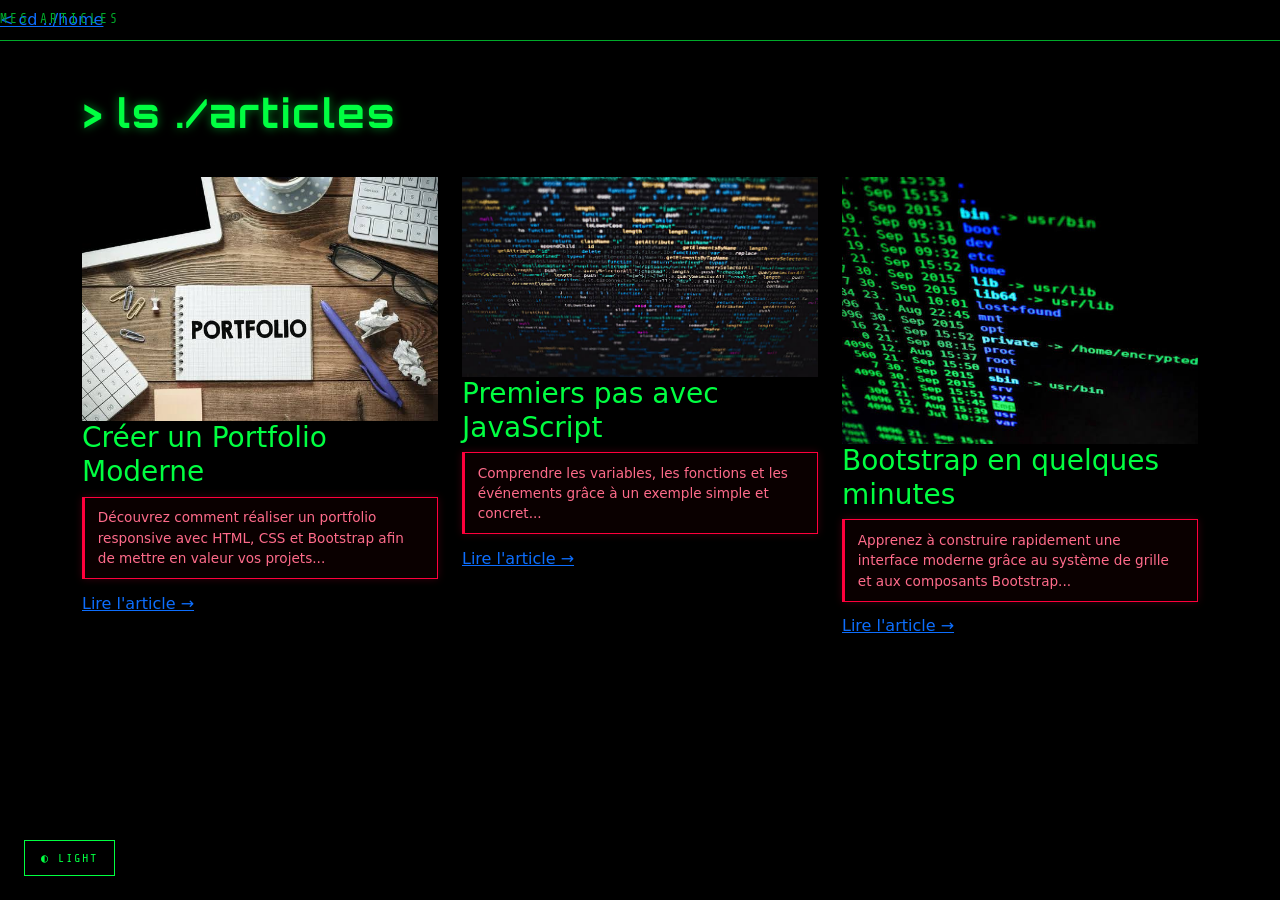
<file: blog.html>
<!DOCTYPE html>
<html lang="fr">
<head>
    <meta charset="UTF-8">
    <meta name="viewport" content="width=device-width, initial-scale=1.0">
    <link href="https://cdnjs.cloudflare.com/ajax/libs/bootstrap/5.3.3/css/bootstrap.min.css" rel="stylesheet">
    <link rel="stylesheet" href="styles/style.css">
    <link rel="stylesheet" href="styles/article.css">
    <title>Articles</title>
</head>
<body>
<header class="navbar">
    <div class="bar">
        <span class="text">MES ARTICLES</span>
        <a href="index.html" class="btn-retour-bar">
            &lt; cd ../home
        </a>
    </div>
</header>
<main class="container py-5">
    <h1>> ls ./articles</h1>
    <div class="row g-4 mt-3">

        <div class="col-12 col-md-6 col-lg-4">
            <div class="article-card">
                <img src="assets/images/port.jpg" class="img-fluid article-image" alt="Article">
                <div class="article-content">
                    <h3>Créer un Portfolio Moderne</h3>
                    <p>
                        Découvrez comment réaliser un portfolio responsive avec HTML,
                        CSS et Bootstrap afin de mettre en valeur vos projets...
                    </p>
                    <a href="#" class="btn-article" data-article="1">
                        Lire l'article →
                    </a>
                </div>
            </div>
        </div>
        <div class="col-12 col-md-6 col-lg-4">
            <div class="article-card">
                <img src="assets/images/code.jpg" class="img-fluid article-image" alt="Article">
                <div class="article-content">
                    <h3>Premiers pas avec JavaScript</h3>
                    <p>
                        Comprendre les variables, les fonctions et les événements
                        grâce à un exemple simple et concret...
                    </p>
                    <a href="#" class="btn-article" data-article="2">
                        Lire l'article →
                    </a>
                </div>
            </div>
        </div>
        <div class="col-12 col-md-6 col-lg-4">
            <div class="article-card">
                <img src="assets/images/terminal.jpg" class="img-fluid article-image" alt="Article">
                <div class="article-content">
                    <h3>Bootstrap en quelques minutes</h3>
                    <p>
                        Apprenez à construire rapidement une interface moderne grâce
                        au système de grille et aux composants Bootstrap...
                    </p>
                    <a href="#" class="btn-article" data-article="3">
                        Lire l'article →
                    </a>
                </div>
            </div>
        </div>
    </div>
</main>
<div id="popup-overlay">
    <div id="popup-terminal">
        <div id="popup-header">
            <span id="popup-title">> cat ./article</span>
            <button id="popup-close">[ X ]</button>
        </div>
        <div id="popup-body">
            <!-- contenu injecté par JS -->
        </div>
    </div>
</div>
<button id="theme-toggle">◐ LIGHT</button>
<script src="https://cdnjs.cloudflare.com/ajax/libs/bootstrap/5.3.3/js/bootstrap.bundle.min.js"></script>
<script src="js/script.js"></script>
</body>
</html>
</file>
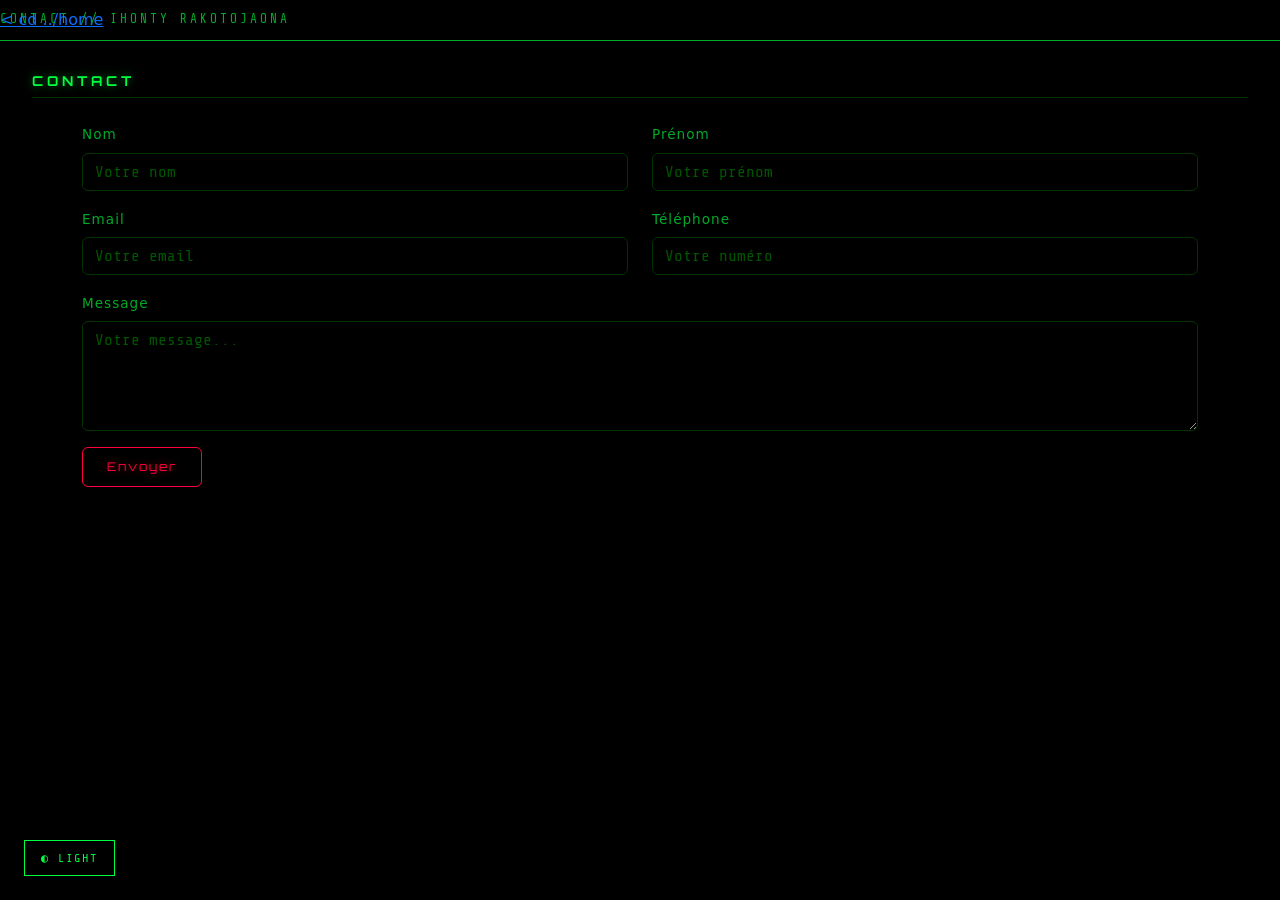
<file: contact.html>
<!DOCTYPE html>
<html lang="fr">
<head>
    <meta charset="UTF-8">
    <meta name="viewport" content="width=device-width, initial-scale=1.0">
    <link href="https://cdnjs.cloudflare.com/ajax/libs/bootstrap/5.3.3/css/bootstrap.min.css" rel="stylesheet">
    <link rel="stylesheet" href="styles/style.css">
    <title>Contact</title>
</head>
<body>
<header class="navbar">
    <div class="bar">
        <span class="text">CONTACT // IHONTY RAKOTOJAONA</span>
        <a href="index.html" class="btn-retour-bar">&lt; cd ../home</a>
    </div>
</header>
<section class="contact">
        <h1>Contact</h1>
        <div class="container">
                <form id="form-contact">
                
                    <div class="row mb-3">
                        <div class="col-6">
                            <label for="nom" class="form-label">Nom</label>
                            <input type="text" class="form-control" id="nom" placeholder="Votre nom">
                        </div>
                        <div class="col-6">
                            <label for="prenom" class="form-label">Prénom</label>
                            <input type="text" class="form-control" id="prenom" placeholder="Votre prénom">
                        </div>
                    </div>
                
                    <div class="row mb-3">
                        <div class="col-6">
                            <label for="email" class="form-label">Email</label>
                            <input type="email" class="form-control" id="email" placeholder="Votre email">
                        </div>
                        <div class="col-6">
                            <label for="contact" class="form-label">Téléphone</label>
                            <input type="number" class="form-control" id="contact" placeholder="Votre numéro">
                        </div>
                    </div>
                
                    <div class="mb-3">
                        <label for="message" class="form-label">Message</label>
                        <textarea class="form-control" id="message" rows="4" placeholder="Votre message..."></textarea>
                    </div>
                    <div id="msg-confirmation"></div>
                    <button type="submit" class="btn btn-primary">Envoyer</button>
                
                </form>
        </div>
    </section>
<button id="theme-toggle">◐ LIGHT</button>
<script src="https://cdnjs.cloudflare.com/ajax/libs/bootstrap/5.3.3/js/bootstrap.bundle.min.js"></script>
<script src="js/script.js"></script>
</body>
</html>
</file>
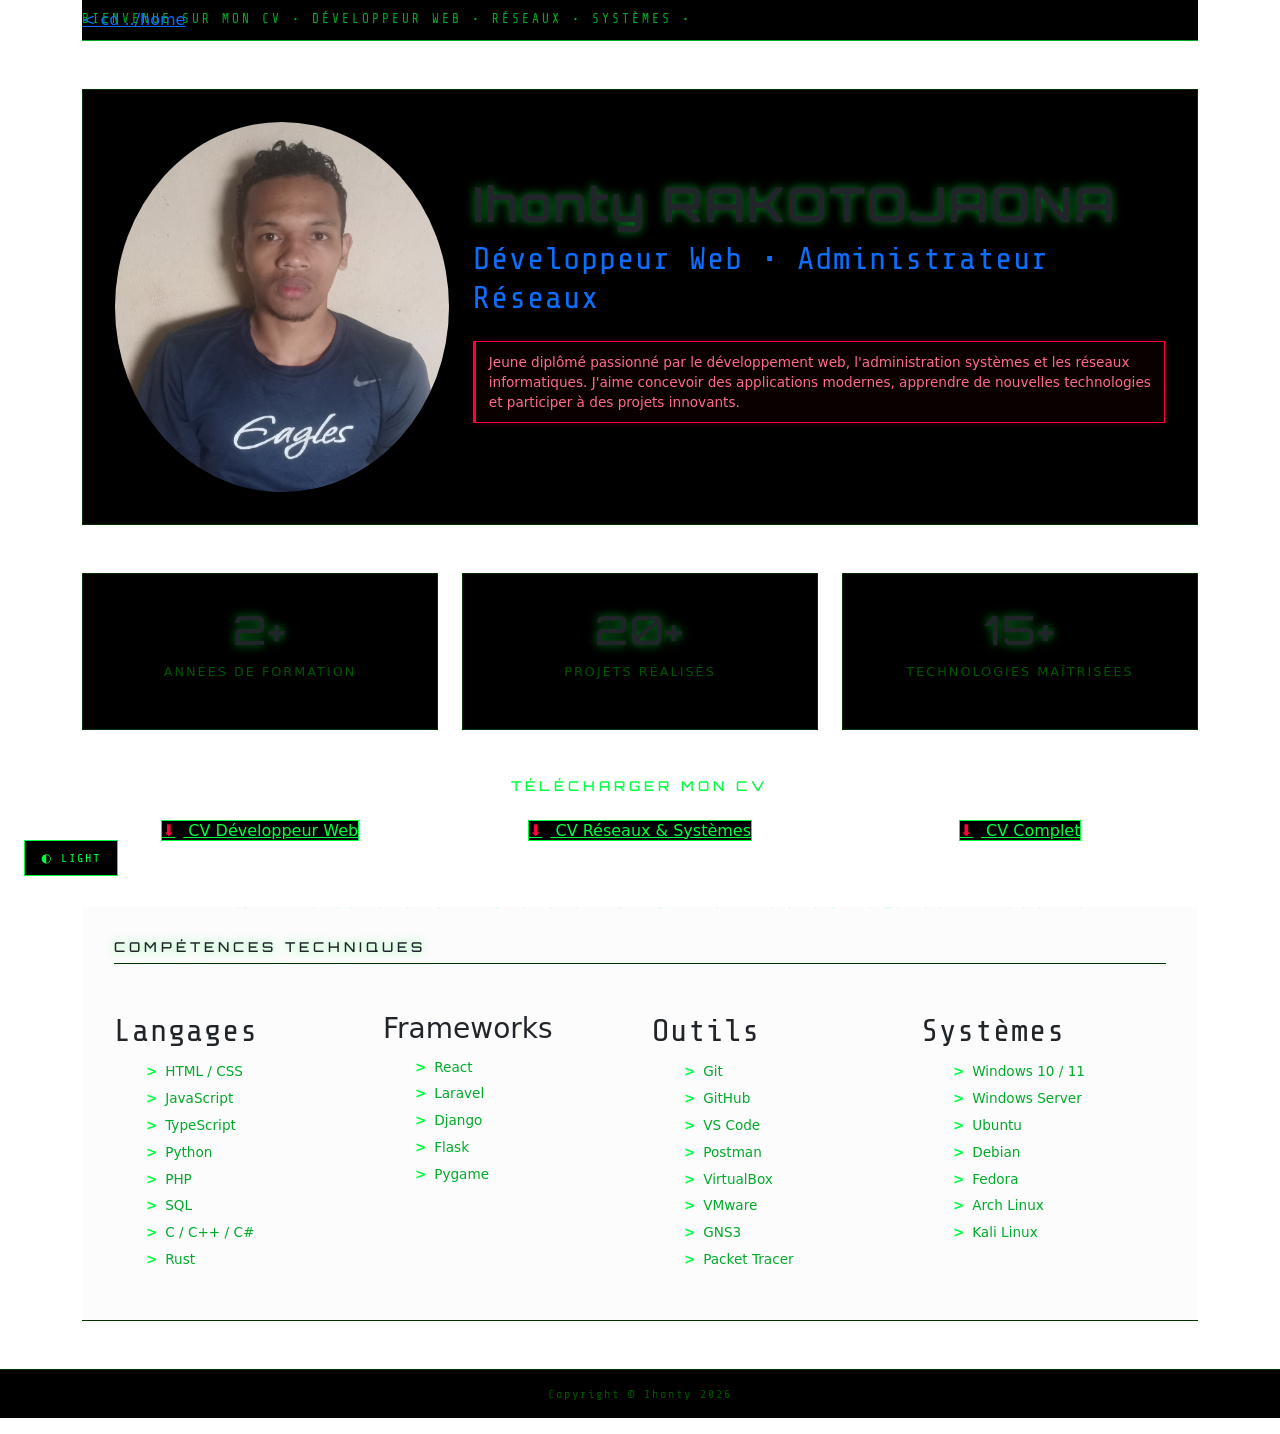
<file: cv.html>
<!DOCTYPE html>
<html lang="fr">
<head>
    <meta charset="UTF-8">
    <meta name="viewport" content="width=device-width, initial-scale=1.0">
    <link rel="stylesheet" href="styles/style.css">
    <link href="https://cdnjs.cloudflare.com/ajax/libs/bootstrap/5.3.3/css/bootstrap.min.css" rel="stylesheet">
    <title>Mon CV</title>
</head>
<body>
<main>
<div class="container">
    <header class="navbar mb-5">
        <div class="bar">
            <span class="text">
                BIENVENUE SUR MON CV • DÉVELOPPEUR WEB • RÉSEAUX • SYSTÈMES •
            </span>
            <a href="index.html" class="btn-retour-bar">
                &lt; cd ../home
            </a>
        </div>
    </header>
    <section class="presentation mb-5">
        <div class="row align-items-center">
            <div class="col-md-4 text-center">
                <img
                    src="assets/images/IMG_20260128_064312.jpg"
                    class="img-fluid rounded-circle shadow"
                    alt="Photo">
            </div>
            <div class="col-md-8">
                <h1 class="display-5 fw-bold">
                    Ihonty RAKOTOJAONA
                </h1>
                <h2 class="text-primary">
                    Développeur Web • Administrateur Réseaux
                </h2>
                <p class="mt-4">
                    Jeune diplômé passionné par le développement web,
                    l'administration systèmes et les réseaux informatiques.
                    J'aime concevoir des applications modernes,
                    apprendre de nouvelles technologies et participer
                    à des projets innovants.
                </p>
            </div>
        </div>
    </section>
    <section class="stats mb-5">
        <div class="row text-center">
            <div class="col-md-4">
                <div class="stat-card">
                    <h1>2+</h1>
                    <p>Années de formation</p>
                </div>
            </div>
            <div class="col-md-4">
                <div class="stat-card">
                    <h1>20+</h1>
                    <p>Projets réalisés</p>
                </div>
            </div>
            <div class="col-md-4">
                <div class="stat-card">
                    <h1>15+</h1>
                    <p>Technologies maîtrisées</p>
                </div>
            </div>
        </div>
    </section>
    <section class="download mb-5">
        <h2 class="mb-4 text-center">
            Télécharger mon CV
        </h2>
        <div class="row">
            <div class="col-md-4 text-center mb-3">
                <a href="assets/Cv.Ihonty.Dev.pdf" download class="btn-download">
                    <span>⬇</span>
                    CV Développeur Web
                </a>
            </div>
            <div class="col-md-4 text-center mb-3">
                <a href="assets/Cv.Ihonty.Reseau.pdf" download class="btn-download">
                    <span>⬇</span>
                    CV Réseaux & Systèmes
                </a>
            </div>
            <div class="col-md-4 text-center mb-3">
                <a href="assets/CV.Ihonty.pdf" download class="btn-download">
                    <span>⬇</span>
                    CV Complet
                </a>
            </div>
        </div>
    </section>
    <section class="comptence">
        <canvas id="matrix-canvas"></canvas>
        <h1 class="mb-5">
            Compétences Techniques
        </h1>
        <div class="row">
            <div class="col-md-3">
                <h2>Langages</h2>
                <ul>
                    <li>HTML / CSS</li>
                    <li>JavaScript</li>
                    <li>TypeScript</li>
                    <li>Python</li>
                    <li>PHP</li>
                    <li>SQL</li>
                    <li>C / C++ / C#</li>
                    <li>Rust</li>
                </ul>
            </div>
            <div class="col-md-3">
                <h3>Frameworks</h3>
                <ul>
                    <li>React</li>
                    <li>Laravel</li>
                    <li>Django</li>
                    <li>Flask</li>
                    <li>Pygame</li>
                </ul>
            </div>
            <div class="col-md-3">
                <h2>Outils</h2>
                <ul>
                    <li>Git</li>
                    <li>GitHub</li>
                    <li>VS Code</li>
                    <li>Postman</li>
                    <li>VirtualBox</li>
                    <li>VMware</li>
                    <li>GNS3</li>
                    <li>Packet Tracer</li>
                </ul>
            </div>
            <div class="col-md-3">
                <h2>Systèmes</h2>
                <ul>
                    <li>Windows 10 / 11</li>
                    <li>Windows Server</li>
                    <li>Ubuntu</li>
                    <li>Debian</li>
                    <li>Fedora</li>
                    <li>Arch Linux</li>
                    <li>Kali Linux</li>
                </ul>
            </div>
        </div>
    </section>
</div>
<footer class="text-center mt-5 mb-3">
    Copyright © Ihonty 2026
</footer>
</main>
<button id="theme-toggle">◐ LIGHT</button>
<script src="https://cdnjs.cloudflare.com/ajax/libs/bootstrap/5.3.3/js/bootstrap.bundle.min.js"></script>
<script src="js/script.js"></script>
</body>
</html>
</file>
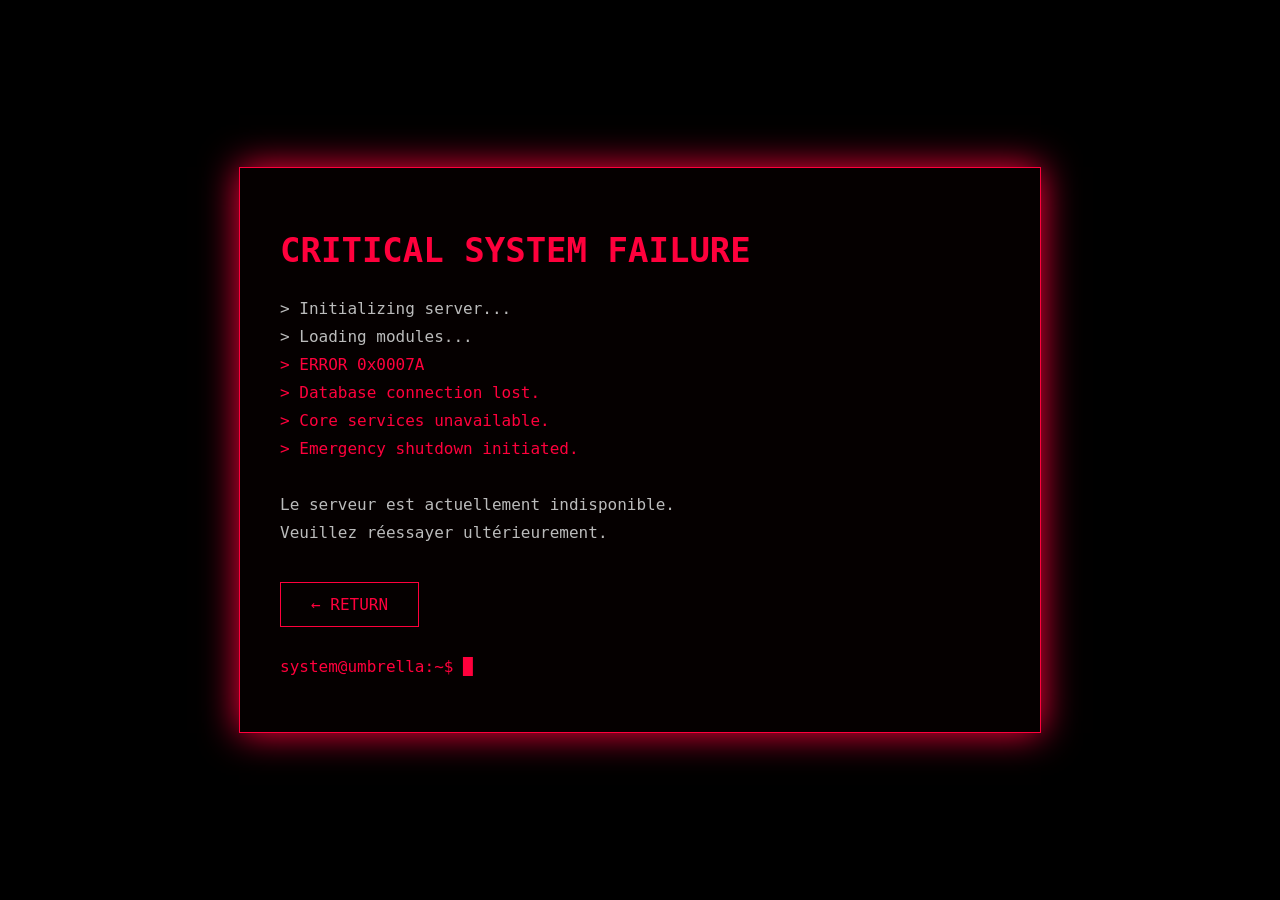
<file: done.html>
<!DOCTYPE html>
<html lang="fr">
<head>
<meta charset="UTF-8">
<title>SYSTEM FAILURE</title>

<style>

body{

margin:0;
background:#000;
color:#ff003c;
font-family:Consolas, monospace;
display:flex;
justify-content:center;
align-items:center;
height:100vh;

}

.box{

width:720px;
padding:40px;
border:1px solid #ff003c;
background:#050000;
box-shadow:0 0 35px #ff003c;

}

h1{

font-size:34px;
margin-bottom:25px;

}

.log{

margin-top:20px;
line-height:28px;
color:#bbbbbb;

}

.error{

color:#ff003c;

}

.btn{

display:inline-block;
margin-top:35px;
padding:12px 30px;
border:1px solid #ff003c;
color:#ff003c;
text-decoration:none;
transition:.3s;

}

.btn:hover{

background:#ff003c;
color:#000;

}

.cursor{

animation:blink .8s infinite;

}

@keyframes blink{

50%{

opacity:0;

}

}

</style>

</head>

<body>

<div class="box">

<h1>CRITICAL SYSTEM FAILURE</h1>

<div class="log">

> Initializing server...<br>

> Loading modules...<br>

<span class="error">> ERROR 0x0007A</span><br>

<span class="error">> Database connection lost.</span><br>

<span class="error">> Core services unavailable.</span><br>

<span class="error">> Emergency shutdown initiated.</span><br>

<br>

Le serveur est actuellement indisponible.<br>

Veuillez réessayer ultérieurement.

</div>

<a href="projects.html" class="btn">← RETURN</a>

<p style="margin-top:30px;">system@umbrella:~$ <span class="cursor">█</span></p>

</div>

</body>
</html>
</file>
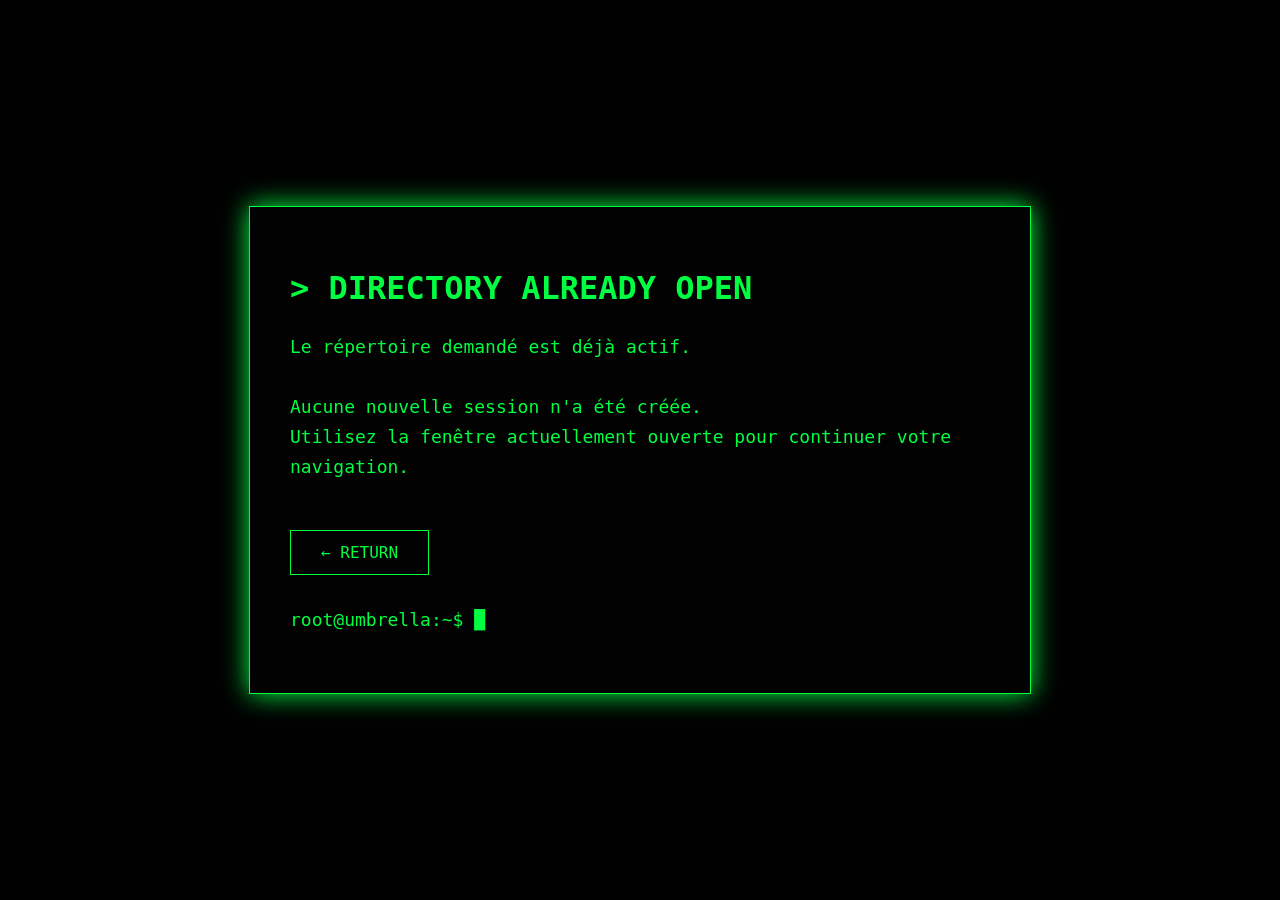
<file: pr.html>
<!DOCTYPE html>
<html lang="fr">
<head>
<meta charset="UTF-8">
<title>ACCESS DENIED</title>

<style>

body{
    margin:0;
    background:#000;
    color:#00ff41;
    font-family:Consolas, monospace;
    display:flex;
    justify-content:center;
    align-items:center;
    height:100vh;
}

.box{

    width:700px;
    border:1px solid #00ff41;
    padding:40px;
    background:#020202;
    box-shadow:0 0 25px #00ff44;
}

h1{

    color:#00ff41;
    margin-bottom:25px;
    font-size:32px;
}

p{

    font-size:18px;
    line-height:30px;
}

.btn{

    display:inline-block;
    margin-top:30px;
    padding:12px 30px;
    color:#00ff41;
    text-decoration:none;
    border:1px solid #00ff41;
    transition:.3s;
}

.btn:hover{

    background:#00ff41;
    color:#000;

}

.cursor{

    animation:blink .8s infinite;
}

@keyframes blink{

50%{opacity:0;}

}

</style>

</head>

<body>

<div class="box">

<h1>> DIRECTORY ALREADY OPEN</h1>

<p>

Le répertoire demandé est déjà actif.<br><br>

Aucune nouvelle session n'a été créée.<br>

Utilisez la fenêtre actuellement ouverte pour continuer votre navigation.

</p>

<a href="projects.html" class="btn">← RETURN</a>

<p style="margin-top:30px;">root@umbrella:~$ <span class="cursor">█</span></p>

</div>

</body>
</html>
</file>
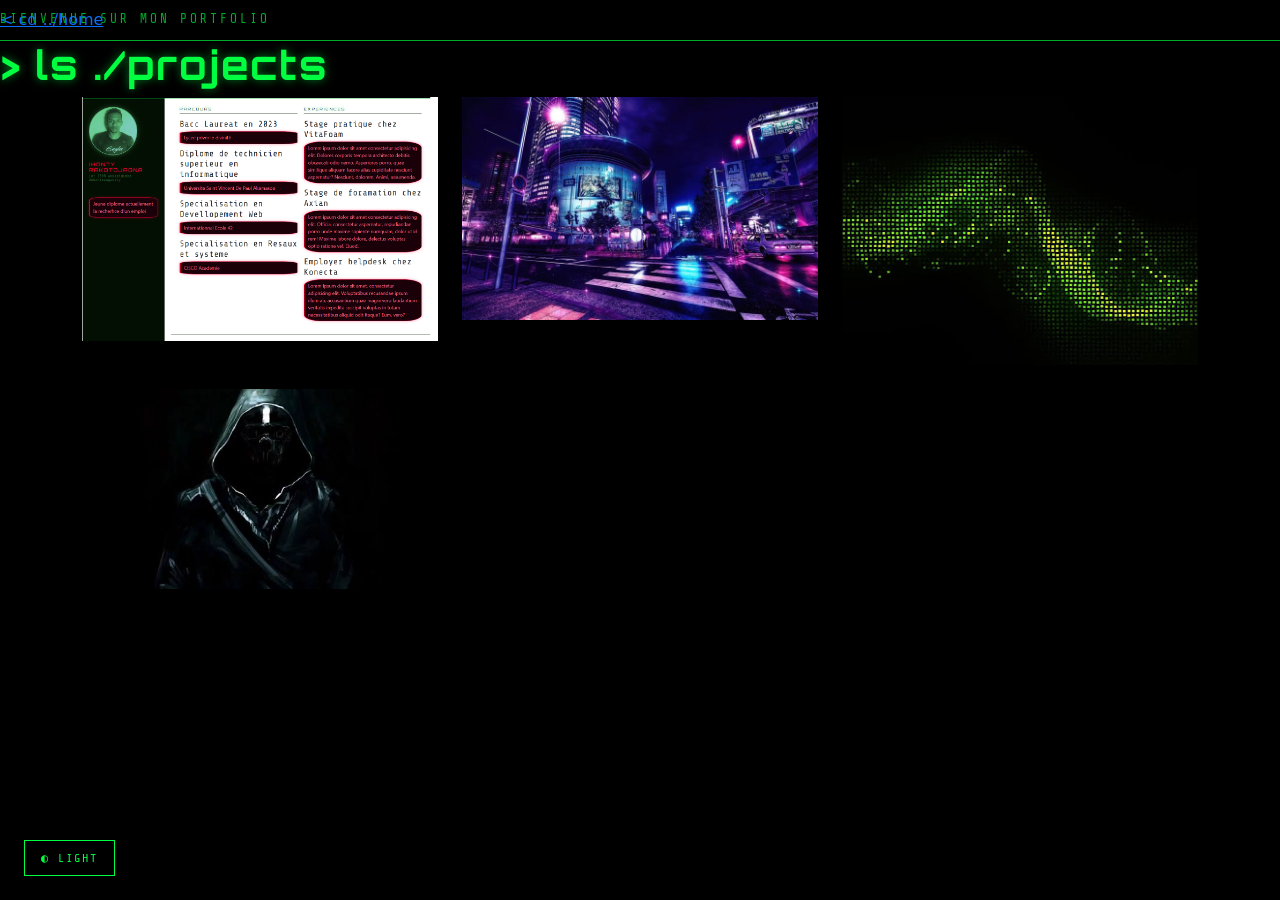
<file: projects.html>
<!DOCTYPE html>
<html lang="en">
<head>
    <meta charset="UTF-8">
    <meta name="viewport" content="width=device-width, initial-scale=1.0">
    <link href="https://cdnjs.cloudflare.com/ajax/libs/bootstrap/5.3.3/css/bootstrap.min.css" rel="stylesheet">
    <link rel="stylesheet" href="styles/style.css">
    <link rel="stylesheet" href="styles/project.css">
    <title>Project</title>
</head>
<body>
    <header class="navbar">
    <div class="bar">
        <span class="text">BIENVENUE SUR MON PORTFOLIO</span>
        <a href="index.html" class="btn-retour-bar">
            &lt; cd ../home
        </a>
    </div>
    </header>
    <main>
    <h1>> ls ./projects</h1>
    <div class="container">
        <div class="row g-4">
            <div class="col-12 col-md-4">
                <div class="card-project">
                    <img src="assets/images/Capture.PNG" alt="Portfolio" class="img-fluid">
                    <div class="project-overlay">
                        <a href="pr.html" class="project-link">git clone ./voir-projet</a>
                    </div>
                </div>
            </div>
            <div class="col-12 col-md-4">
                <div class="card-project">
                    <img src="assets/images/image.jpg" class="img-fluid">
                    <div class="project-overlay">
                        <a href="done.html" class="project-link">Voir le projet</a>
                    </div>
                </div>
            </div>
            <div class="col-12 col-md-4">
                <div class="card-project">
                    <img src="assets/images/images3.jpg" alt="Portfolio" class="img-fluid">
                    <div class="project-overlay">
                        <a href="done.html" class="project-link">Voir le projet</a>
                    </div>
                </div>
            </div>
            <div class="col-12 col-md-4">
                <div class="card-project">
                    <img src="assets/images/images2.jpg" class="img-fluid">
                    <div class="project-overlay">
                        <a href="done.html" class="project-link">Voir le projet</a>
                    </div>
                </div>
            </div>
        </div>
        <div class="row g-4 mt-2">
            <div class="col-12 col-md-4">
                <!-- projet 4 -->
            </div>
            <!-- etc -->
        </div>
    </div>
</main>
<button id="theme-toggle">◐ LIGHT</button>
<script src="js/script.js"></script>
</body>
</html>
</file>
<file: styles/style.css>
@import url('https://fonts.googleapis.com/css2?family=Orbitron:wght@400;700;900&family=Share+Tech+Mono&display=swap');

:root {
  --bg:        #000000;
  --bg-card:   #000000;
  --border:    #003300;
  --green:     #00ff41;
  --green-dim: #00aa2a;
  --red:       #ff003c;
  --red-dark:  #0a0000;
  --white:     #00ff41;
  --gray:      #005500;
}
* { box-sizing: border-box; margin: 0; padding: 0; }

body {
    background-color: var(--bg);
    color: var(--white);
}

::-webkit-scrollbar { width: 6px; }
::-webkit-scrollbar-track { background: var(--bg); }
::-webkit-scrollbar-thumb { background: var(--green-dim); border-radius: 3px; }

header.navbar {
  background: var(--bg);
  border-bottom: 1px solid var(--green-dim);
  padding: 0;
  position: sticky;
  top: 0;
  z-index: 1000;
  overflow: hidden;
}

.bar {
  width: 100%;
  height: 40px;
  display: flex;
  align-items: center;
  overflow: hidden;
  position: relative;
}

.text {
  position: absolute;
  white-space: nowrap;
  color: var(--green-dim);
  font-family: 'Share Tech Mono', monospace;
  font-size: 0.8rem;
  letter-spacing: 3px;
  animation: slide 12s linear infinite;
}

@keyframes slide {
  from { transform: translateX(100vw); }
  to   { transform: translateX(-100%); }
}

.logo img {
  width: 180px;
  height: 180px;
  object-fit: cover;
  filter: sepia(1) hue-rotate(85deg) saturate(2) brightness(0.8);
  border: 2px solid var(--green);
  box-shadow:
    0 0 15px rgba(0,255,65,0.4),
    0 0 40px rgba(0,255,65,0.1);
  display: block;
  margin-bottom: 1.5rem;
}

section.civilte {
  padding: 2rem 1.5rem;
  background: var(--bg-card);
  border-right: 1px solid var(--border);
  min-height: 100vh;
}

h1 {
  font-family: 'Orbitron', monospace;
  font-weight: 700;
  color: var(--green);
  letter-spacing: 2px;
  margin-bottom: 0.5rem;
  text-shadow: 0 0 10px rgba(0,255,65,0.5);
}

.identiete h1:first-child {
  font-size: 0.7rem;
  color: var(--red);
  letter-spacing: 4px;
  text-transform: uppercase;
  text-shadow: 0 0 10px rgba(255,0,60,0.5);
  margin-bottom: 0.3rem;
}

.identiete h1:last-of-type {
  font-size: 1.1rem;
}

h1.indc, h1.Exp {
  font-size: 0.85rem;
  letter-spacing: 4px;
  text-transform: uppercase;
  padding-bottom: 0.5rem;
  border-bottom: 1px solid var(--border);
  margin-bottom: 1.2rem;
}

section.comptence h1,
section.contact h1 {
  font-size: 0.85rem;
  letter-spacing: 4px;
  text-transform: uppercase;
  padding-bottom: 0.5rem;
  border-bottom: 1px solid var(--border);
  margin-bottom: 1.5rem;
}

h2 {
  font-family: 'Share Tech Mono', monospace;
  font-size: 0.9rem;
  color: var(--green-dim);
  letter-spacing: 1px;
  margin-top: 1rem;
  margin-bottom: 0.4rem;
}

.identiete h2 {
  font-size: 0.8rem;
  color: var(--gray);
}

p {
  font-size: 0.85rem;
  color: #ff6b8a;
  margin-bottom: 0.8rem;

  background-color: var(--red-dark);
  border: 1px solid var(--red);
  border-left: 3px solid var(--red);
  border-radius: 0;
  padding: 0.6rem 0.8rem;
  box-shadow: 0 0 8px rgba(255,0,60,0.2);
}
ul {
  list-style: none;
  padding-left: 0;
  margin-top: 0.5rem;
}

ul li {
  font-size: 0.85rem;
  color: var(--green-dim);
  padding: 0.2rem 0 0.2rem 1.2rem;
  position: relative;
}

ul li::before {
  content: ">";
  position: absolute;
  left: 0;
  color: var(--green);
  font-weight: bold;
}

section.parcourt {
  padding: 2rem;
  border-bottom: 1px solid var(--border);
}

section.contact {
  padding: 2rem;
}

section.comptence {
  padding: 2rem;
  border-bottom: 1px solid var(--border);
  position: relative;
  overflow: hidden;
}

#matrix-canvas {
  position: absolute;
  top: 0;
  left: 0;
  width: 100%;
  height: 100%;
  opacity: 0.18;
  pointer-events: none;
  z-index: 0;
}

section.comptence > * {
  position: relative;
  z-index: 1;
}

.form-control {
  background-color: var(--bg-card) !important;
  border: 1px solid var(--border) !important;
  color: var(--green) !important;
  font-family: 'Share Tech Mono', monospace !important;
}

.form-control::placeholder { color: var(--gray) !important; }

.form-control:focus {
  border-color: var(--green) !important;
  box-shadow: 0 0 8px rgba(0,255,65,0.2) !important;
}

.form-label {
  color: var(--green-dim);
  font-size: 0.85rem;
  letter-spacing: 1px;
}

.btn-primary {
  background-color: transparent;
  border: 1px solid var(--red);
  color: var(--red);
  font-family: 'Orbitron', monospace;
  font-size: 0.75rem;
  letter-spacing: 2px;
  padding: 0.6rem 1.5rem;
  transition: all 0.3s;
  text-shadow: 0 0 8px rgba(255,0,60,0.5);
}

.btn-primary:hover {
  background-color: var(--red);
  color: var(--bg);
  text-shadow: none;
}

footer {
  text-align: center;
  background-color: var(--bg);
  color: var(--gray);
  width: 100%;
  padding: 15px;
  border-top: 1px solid var(--border);
  font-family: 'Share Tech Mono', monospace;
  font-size: 0.75rem;
  letter-spacing: 2px;
}

@media (max-width: 768px) {
  section.civilte {
    min-height: auto;
    border-right: none;
    border-bottom: 1px solid var(--border);
    padding: 1.5rem;
  }

  .logo img { width: 120px; height: 120px; }

  section.parcourt,
  section.comptence,
  section.contact {
    padding: 1.5rem 1rem;
  }
}

#matrix-bg {
    position: fixed;
    top: 0;
    left: 0;
    width: 100%;
    height: 100%;
    z-index: -1;
}

.terminal-window {
    max-width: 700px;
    margin: 5vh auto 0;
    padding: 2rem;
    background: rgba(0, 0, 0, 0.85);
    border: 1px solid #003300;
    box-shadow:
        0 0 30px rgba(0,255,65,0.1),
        inset 0 0 30px rgba(0,0,0,0.5);
}

.terminal-line {
    font-family: 'Share Tech Mono', monospace;
    font-size: 0.8rem;
    letter-spacing: 1px;
    min-height: 1.4rem;
    margin-bottom: 0.2rem;
}

.terminal-name {
    font-family: 'Orbitron', monospace;
    font-size: clamp(1.5rem, 4vw, 2.5rem);
    font-weight: 900;
    color: #00ff41;
    letter-spacing: 4px;
    text-shadow:
        0 0 20px rgba(0,255,65,0.8),
        0 0 60px rgba(0,255,65,0.3);
    margin-top: 1.5rem;
    min-height: 3rem;
}

.terminal-subtitle {
    font-family: 'Share Tech Mono', monospace;
    font-size: 1rem;
    color: #ff003c;
    letter-spacing: 3px;
    text-shadow: 0 0 10px rgba(255,0,60,0.5);
    margin-top: 0.5rem;
    min-height: 1.5rem;
}

.terminal-input-line {
    font-family: 'Share Tech Mono', monospace;
    font-size: 0.85rem;
    color: #00ff41;
    display: flex;
    align-items: center;
    gap: 0.5rem;
    flex-wrap: wrap;
}

.blink {
    color: #00ff41;
    animation: blink-cursor 1s step-end infinite;
}

@keyframes blink-cursor {
    0%, 100% { opacity: 1; }
    50%       { opacity: 0; }
}

.stat-card {
    border: 1px solid #003300;
    padding: 2rem 1rem;
    background: #000;
    transition: all 0.3s;
}

.stat-card:hover {
    border-color: #00ff41;
    box-shadow: 0 0 20px rgba(0,255,65,0.15);
}

.stat-card {
    border: 1px solid #003300;
    padding: 2rem 1rem;
    background: #000000;
    transition: all 0.3s;
}

.stat-card p {
    background: none !important;
    border: none !important;
    box-shadow: none !important;
    color: #005500 !important;
    padding: 0 !important;
    font-size: 0.8rem;
    letter-spacing: 2px;
    text-transform: uppercase;
}

.btn-download {
    background: #000000;
    border: 1px solid #00ff41;
    color: #00ff41;
}

.btn-download:hover {
    background: #00ff41;
    color: #000;
    box-shadow: 0 0 20px rgba(0,255,65,0.3);
}

.btn-download span {
    color: #ff003c;
    margin-right: 0.5rem;
}

section.presentation {
    border: 1px solid #003300;
    padding: 2rem;
    background: #000;
}

section.presentation {
    border: 1px solid #003300;
    padding: 2rem;
    background: #000000;
}

section.presentation h3 {
    color: #ff003c !important;
    font-family: 'Share Tech Mono', monospace;
    font-size: 0.9rem;
    letter-spacing: 2px;
    text-shadow: 0 0 10px rgba(255,0,60,0.4);
}

section.download h2 {
    color: #00ff41;
    font-family: 'Orbitron', monospace;
    font-size: 0.85rem;
    letter-spacing: 4px;
    text-transform: uppercase;
}







/* ===== BOUTON THEME ===== */
#theme-toggle {
    position: fixed;
    bottom: 1.5rem;
    left: 1.5rem;
    background: #000;
    border: 1px solid #00ff41;
    color: #00ff41;
    font-family: 'Share Tech Mono', monospace;
    font-size: 0.75rem;
    letter-spacing: 2px;
    padding: 0.5rem 1rem;
    cursor: pointer;
    z-index: 9999;
    transition: all 0.3s;
}

#theme-toggle:hover {
    background: #00ff41;
    color: #000;
}

/* ===== LIGHT MODE =====
   On ajoute la classe "light" sur <body>
   et on surcharge toutes les couleurs */
body.light {
    background-color: #ffffff !important;
    color: #cc0000 !important;
}

body.light h1,
body.light h2,
body.light h3 {
    color: #cc0000 !important;
    text-shadow: none;
}

body.light p {
    background: #fff5f5 !important;
    border-color: #cc0000 !important;
    color: #cc0000 !important;
    box-shadow: none !important;
}

body.light ul li {
    color: #cc0000;
}

body.light ul li::before {
    color: #ff0000;
}

body.light header.navbar,
body.light section.civilte,
body.light section.parcourt,
body.light section.comptence,
body.light section.contact,
body.light section.presentation,
body.light .stat-card,
body.light .card-project,
body.light .terminal-window {
    background: #ffffff !important;
    border-color: #ffcccc !important;
}

body.light .bar {
    background: #fff0f0;
    border-color: #ffcccc;
}

body.light .text,
body.light .terminal-prompt {
    color: #cc0000;
}

body.light .btn-retour-bar {
    color: #cc0000;
}

body.light footer {
    background: #fff0f0;
    color: #cc0000;
    border-color: #ffcccc;
}

body.light #theme-toggle {
    background: #fff;
    border-color: #cc0000;
    color: #cc0000;
}

body.light #theme-toggle:hover {
    background: #cc0000;
    color: #fff;
}

body.light .form-control {
    background: #fff !important;
    border-color: #ffcccc !important;
    color: #cc0000 !important;
}

body.light .btn-primary {
    border-color: #cc0000;
    color: #cc0000;
}

body.light .btn-primary:hover {
    background: #cc0000;
    color: #fff;
}

body.light .btn-download {
    background: #fff;
    border-color: #cc0000;
    color: #cc0000;
}

body.light .stat-card h1 {
    color: #cc0000 !important;
    text-shadow: none;
}



body.light .container,
body.light main,
body.light div {
    background-color: #ffffff;
    color: #cc0000;
}

body.light .stat-card,
body.light section.presentation,
body.light section.comptence,
body.light section.parcourt,
body.light section.contact {
    background: #ffffff !important;
    border-color: #ffcccc !important;
}

body.light .btn-download {
    display: inline-block;
    background: #ffffff !important;
    border-color: #cc0000 !important;
    color: #cc0000 !important;
}
</file>
<file: styles/article.css>
#popup-overlay {
    display: none;
    position: fixed;
    top: 0; left: 0;
    width: 100%; height: 100%;
    background: rgba(0, 0, 0, 0.9);
    z-index: 9999;
    align-items: center;
    justify-content: center;
}

#popup-overlay.active {
    display: flex;
}

#popup-terminal {
    width: 90%;
    max-width: 700px;
    max-height: 80vh;
    background: #000;
    border: 1px solid #00ff41;
    box-shadow: 0 0 40px rgba(0,255,65,0.2);
    overflow-y: auto;

    transform: scale(0.5);
    opacity: 0;
    transition: transform 0.3s ease, opacity 0.3s ease;
}

#popup-overlay.active #popup-terminal {
    transform: scale(1);
    opacity: 1;
}

#popup-header {
    display: flex;
    justify-content: space-between;
    align-items: center;
    padding: 0.8rem 1.2rem;
    border-bottom: 1px solid #003300;
    background: #000;
}

#popup-title {
    font-family: 'Share Tech Mono', monospace;
    color: #00ff41;
    font-size: 0.85rem;
    letter-spacing: 2px;
}

#popup-close {
    background: none;
    border: 1px solid #ff003c;
    color: #ff003c;
    font-family: 'Share Tech Mono', monospace;
    font-size: 0.75rem;
    padding: 0.2rem 0.6rem;
    cursor: pointer;
    transition: all 0.2s;
}

#popup-close:hover {
    background: #ff003c;
    color: #000;
}

#popup-body {
    padding: 2rem;
    font-family: 'Share Tech Mono', monospace;
    color: #00aa2a;
    font-size: 0.85rem;
    line-height: 1.8;
}

#popup-body h2 {
    color: #00ff41;
    font-size: 1rem;
    letter-spacing: 3px;
    margin-bottom: 1rem;
}

#popup-body p {
    opacity: 1 !important;
    background: none !important;
    border: none !important;
    box-shadow: none !important;
    padding: 0 !important;
    color: #00aa2a;
}
</file>
<file: styles/project.css>
.card-project {
    position: relative;
    overflow: hidden;
}

.project-overlay {
    position: absolute;
    top: 0;
    left: 0;
    width: 100%;
    height: 100%;
    opacity: 0;
    transition: opacity 0.3s;
}

.card-project:hover .project-overlay {
    opacity: 1;
}

.project-overlay {
    position: absolute;
    top: 0;
    left: 0;
    width: 100%;
    height: 100%;
    opacity: 0;
    transition: opacity 0.3s;

    background: rgba(0, 0, 0, 0.85);
    border: 1px solid #00ff41;

    display: flex;
    flex-direction: column;
    align-items: center;
    justify-content: center;
    text-align: center;
    padding: 1rem;
    gap: 0.5rem;
}

.card-project:hover .project-overlay {
    opacity: 1;
}

.project-overlay h2 {
    color: #00ff41;
    font-size: 0.9rem;
    letter-spacing: 2px;
}

.project-overlay p {
    color: #005500;
    font-size: 0.75rem;
    opacity: 1 !important;
    background: none !important;
    border: none !important;
    box-shadow: none !important;
    padding: 0 !important;
}

/* Bouton voir */
.btn-voir {
    color: #ff003c;
    font-family: 'Share Tech Mono', monospace;
    font-size: 0.8rem;
    text-decoration: none;
    border: 1px solid #ff003c;
    padding: 0.3rem 0.8rem;
    transition: all 0.2s;
}

.btn-voir:hover {
    background: #ff003c;
    color: #000;
}
</file>
